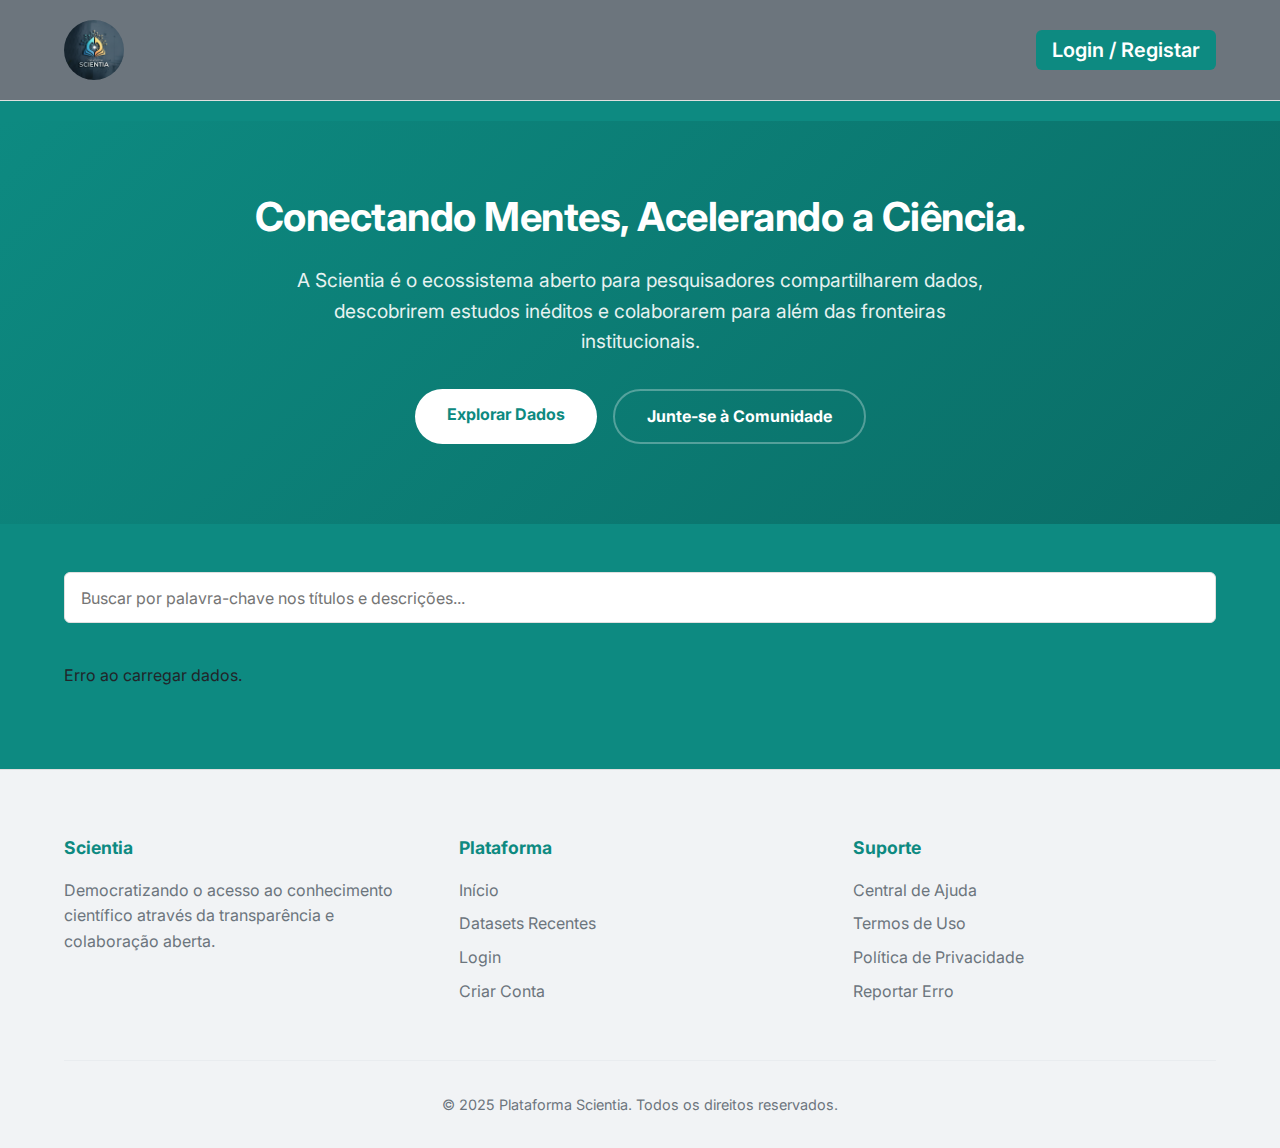
<file: index.html>
<!DOCTYPE html>
<html lang="pt-BR">
<head>
    <meta charset="UTF-8">
    <meta name="viewport" content="width=device-width, initial-scale=1.0">
    <title>Página Principal - Scientia</title>
    <link rel="stylesheet" href="style.css">
    <script src="script.js"></script>
    <script src="index.js"></script>
    <link rel="preconnect" href="https://fonts.googleapis.com">
    <link rel="preconnect" href="https://fonts.gstatic.com" crossorigin>
    <link href="https://fonts.googleapis.com/css2?family=Inter:ital,opsz,wght@0,14..32,100..900;1,14..32,100..900&display=swap" rel="stylesheet">
</head>
<body>
    <header class="header">
        <div class="container">
            <img src="logo.png" alt="Logo Scientia" title="Scientia Logo" class="logo">
            <nav class="main-nav" id="main-nav">
                <a href="login.html" class="btn btn-primary">Login</a>
            </nav>
        </div>
    </header>
    <section class="hero">
        <div class="container">
            <h1>Conectando Mentes, Acelerando a Ciência.</h1>
            <p>A Scientia é o ecossistema aberto para pesquisadores compartilharem dados, descobrirem estudos inéditos e colaborarem para além das fronteiras institucionais.</p>
            <div class="hero-btns">
                <a href="#search-section" class="btn-hero">Explorar Dados</a>
                <a href="registrar.html" class="btn-hero btn-outline">Junte-se à Comunidade</a>
            </div>
        </div>
    </section>
    <main class="main-content">
        <div class="container">
            
            <section class="search-section">
                <form id="search-form">
                    <input type="search" id="search-input" placeholder="Buscar por palavra-chave nos títulos e descrições...">
                </form>
            </section>

            <section class="upload-section" id="upload-section" style="display: none;">
                <a href="upload.html" class="btn btn-primary">Fazer Novo Upload de Dataset</a>
            </section>
            <section class="dataset-list" id="dataset-list-container">

            <section class="dataset-list">
                <h2>Datasets Recentes</h2>

                <article class="dataset-card">
                    <h3>Análise Comparativa de Amostras de Gelo Antártico</h3>
                    <p class="card-meta">
                        <span class="author">Por: Dr. Helena Santos</span>
                        <span class="date">Upload em: 20/10/2025</span>
                    </p>
                    <p class="description">
                        Este conjunto de dados contém medições de isótopos de oxigénio e dióxido de carbono 
                        de núcleos de gelo recolhidos durante a expedição...
                    </p>
                    <a href="#" class="btn btn-secondary">Ver Detalhes e Comentar</a>
                </article>

                <article class="dataset-card">
                    <h3>[Resultado Nulo] Efeito do Composto X-1A em Células Hepáticas</h3>
                    <p class="card-meta">
                        <span class="author">Por: Equipa BioResearch</span>
                        <span class="date">Upload em: 19/10/2025</span>
                    </p>
                    <p class="description">
                        Tentativa de replicar o estudo Y. O composto X-1A não demonstrou 
                        alteração estatisticamente significativa na viabilidade celular...
                    </p>
                    <a href="#" class="btn btn-secondary">Ver Detalhes e Comentar</a>
                </article>

                </section>
                
        </div>
    </main>
    <footer class="site-footer">
        <div class="container">
            <div class="footer-content">
                <div class="footer-col">
                    <h3>Scientia</h3>
                    <p>Democratizando o acesso ao conhecimento científico através da transparência e colaboração aberta.</p>
                </div>
                <div class="footer-col">
                    <h3>Plataforma</h3>
                    <ul>
                        <li><a href="index.html">Início</a></li>
                        <li><a href="index.html#dataset-list-container">Datasets Recentes</a></li>
                        <li><a href="login.html">Login</a></li>
                        <li><a href="registrar.html">Criar Conta</a></li>
                    </ul>
                </div>
                <div class="footer-col">
                    <h3>Suporte</h3>
                    <ul>
                        <li><a href="#">Central de Ajuda</a></li>
                        <li><a href="#">Termos de Uso</a></li>
                        <li><a href="#">Política de Privacidade</a></li>
                        <li><a href="#">Reportar Erro</a></li>
                    </ul>
                </div>
            </div>
            <div class="footer-bottom">
                <p>&copy; 2025 Plataforma Scientia. Todos os direitos reservados.</p>
            </div>
        </div>
    </footer>
</body>
</html>
</file>
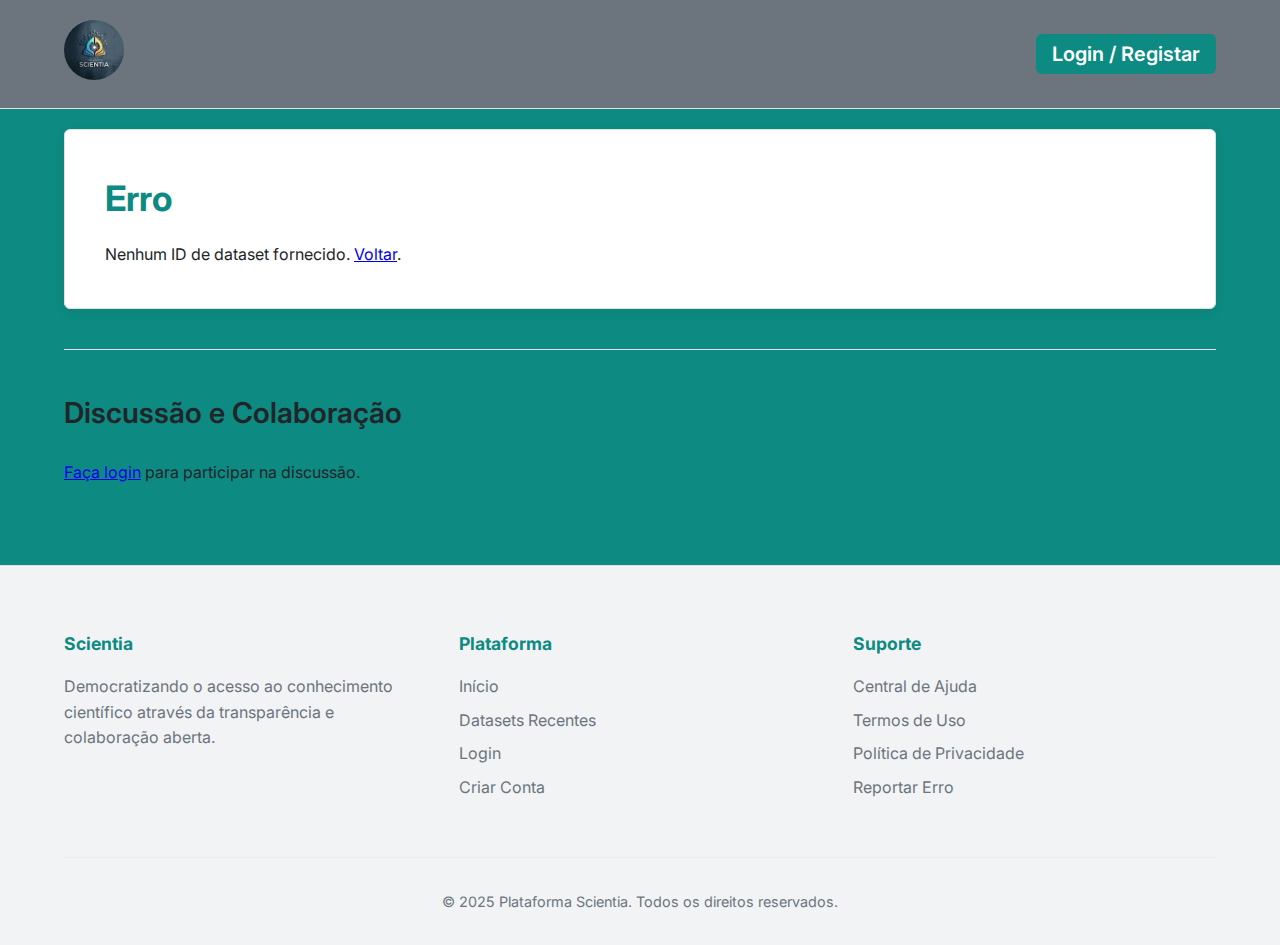
<file: detalhe.html>
<!DOCTYPE html>
<html lang="pt-br">
<head>
    <meta charset="UTF-8">
    <meta name="viewport" content="width=device-width, initial-scale=1.0">
    <title>Detalhe do Dataset - Plataforma Scientia</title>
    
    <link rel="preconnect" href="https://fonts.googleapis.com">
    <link rel="preconnect" href="https://fonts.gstatic.com" crossorigin>
    <link href="https://fonts.googleapis.com/css2?family=Inter:wght@300;400;600;700&display=swap" rel="stylesheet">

    <link rel="stylesheet" href="style.css">
    <link rel="stylesheet" href="detalhe.css"> 
</head>
<body>

    <header class="header">
        <div class="container">
            <a href="index.html">
                <img src="logo.png" alt="Scientia Logo" class="logo">
            </a>
            <nav class="main-nav" id="main-nav">
                </nav>
        </div>
    </header>

    <main class="main-content">
        <div class="container">
            
            <section id="detalhe-container">
                <p>A carregar detalhes do dataset...</p>
            </section>

            <hr class="separator">

            <section id="comentarios-container">
                <h2>Discussão e Colaboração</h2>
                
                <form id="comment-form" style="display: none;">
                    <textarea placeholder="Deixe um comentário..." required></textarea>
                    <button type="submit" class="btn btn-primary">Publicar Comentário</button>
                </form>
                <p id="comment-login-notice">
                    <a href="login.html">Faça login</a> para participar na discussão.
                </p>

                <div id="comment-list">
                    </div>
            </section>
        </div>
    </main>

    <script src="script.js"></script> 
    <script src="detalhe.js"></script>
    <footer class="site-footer">
        <div class="container">
            <div class="footer-content">
                <div class="footer-col">
                    <h3>Scientia</h3>
                    <p>Democratizando o acesso ao conhecimento científico através da transparência e colaboração aberta.</p>
                </div>
                <div class="footer-col">
                    <h3>Plataforma</h3>
                    <ul>
                        <li><a href="index.html">Início</a></li>
                        <li><a href="index.html#dataset-list-container">Datasets Recentes</a></li>
                        <li><a href="login.html">Login</a></li>
                        <li><a href="registrar.html">Criar Conta</a></li>
                    </ul>
                </div>
                <div class="footer-col">
                    <h3>Suporte</h3>
                    <ul>
                        <li><a href="#">Central de Ajuda</a></li>
                        <li><a href="#">Termos de Uso</a></li>
                        <li><a href="#">Política de Privacidade</a></li>
                        <li><a href="#">Reportar Erro</a></li>
                    </ul>
                </div>
            </div>
            <div class="footer-bottom">
                <p>&copy; 2025 Plataforma Scientia. Todos os direitos reservados.</p>
            </div>
        </div>
    </footer>
</body>
</html>
</file>
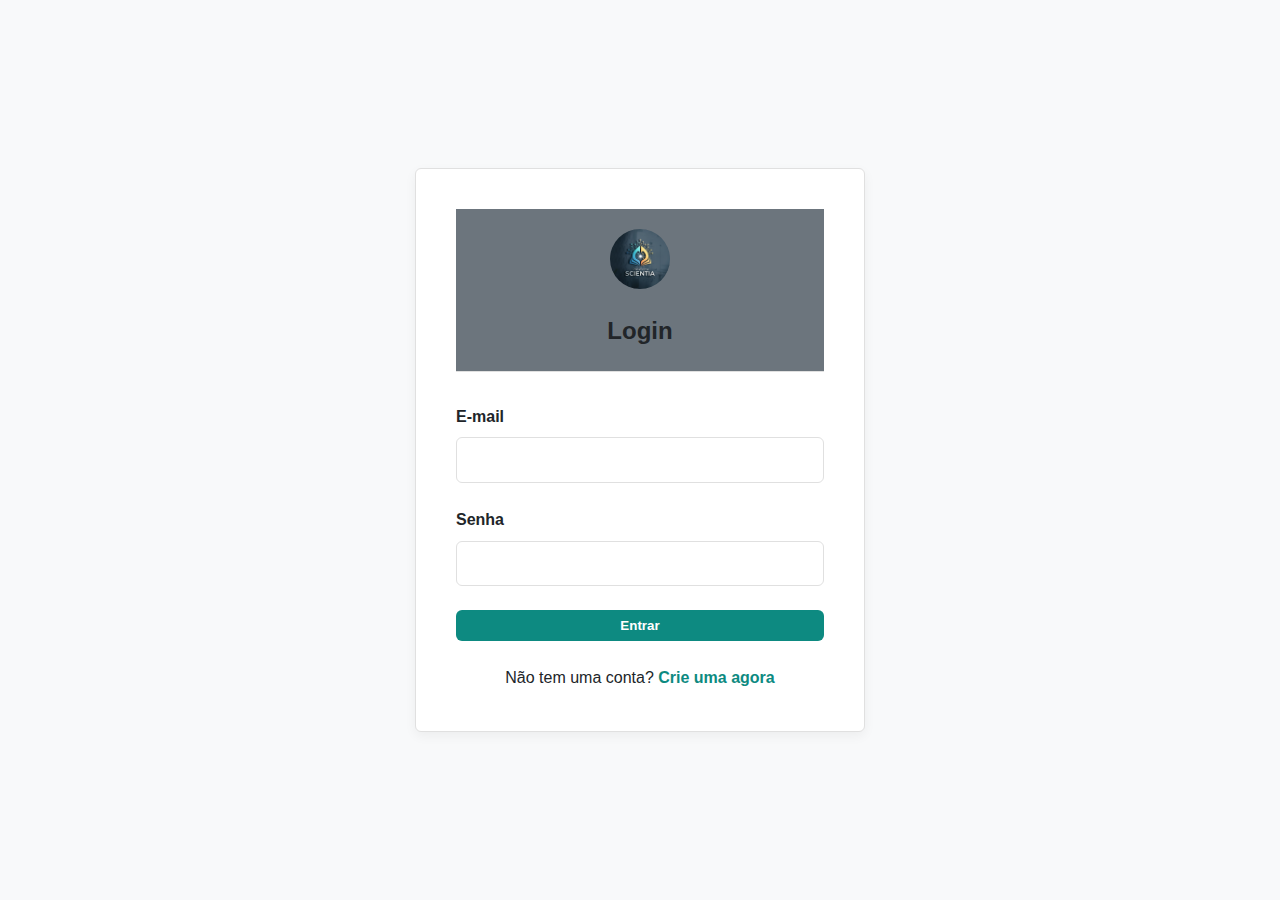
<file: login.html>
<!DOCTYPE html>
<html lang="pt-br">
<head>
    <meta charset="UTF-8">
    <meta name="viewport" content="width=device-width, initial-scale=1.0">
    <title>Login - Plataforma Scientia</title>
    <link rel="stylesheet" href="style.css"> <link rel="stylesheet" href="base.css">  
</head>
<body class="auth-body">

    <div class="auth-container">
        <header class="auth-header">
            <a href="index.html" class="logo"><img src="logo.png" alt="logo" class="logo"></a>
            <h1>Login</h1>
        </header>

        <div id="message-container" class="message"></div>

        <form id="login-form">
            <div class="form-group">
                <label for="email">E-mail</label>
                <input type="email" id="email" name="email" required>
            </div>

            <div class="form-group">
                <label for="senha">Senha</label>
                <input type="password" id="senha" name="senha" required>
            </div>

            <button type="submit" class="btn btn-primary" style="width: 100%;">Entrar</button>
        </form>

        <div class="auth-link">
            <p>Não tem uma conta? <a href="registrar.html">Crie uma agora</a></p>
        </div>
    </div>

    <script src="login.js"></script>
</body>
</html>
</file>
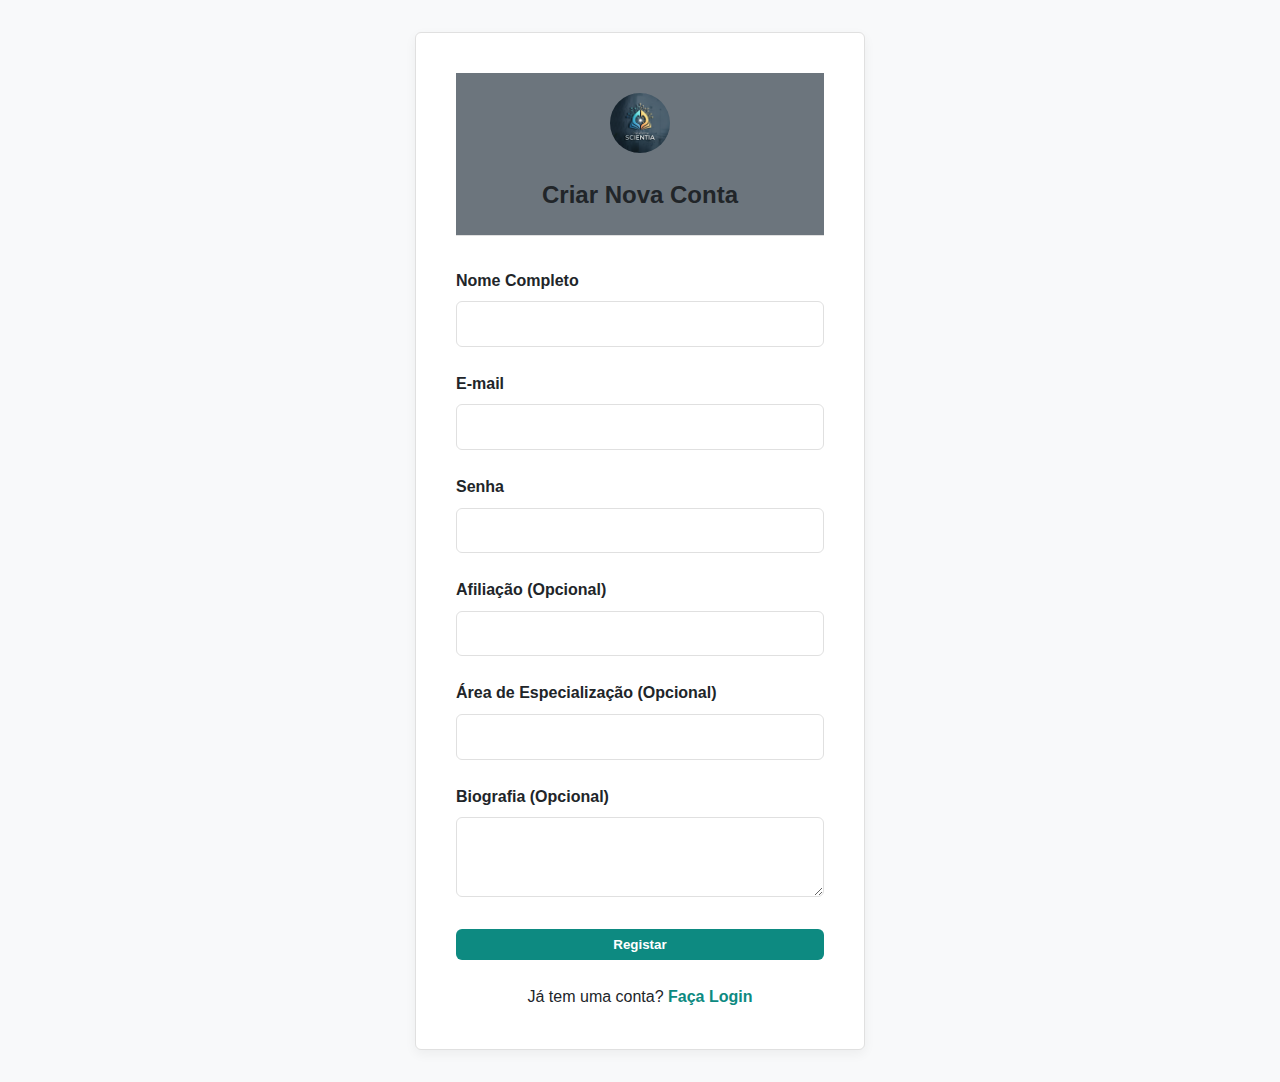
<file: registrar.html>
<!DOCTYPE html>
<html lang="pt-br">
<head>
    <meta charset="UTF-8">
    <meta name="viewport" content="width=device-width, initial-scale=1.0">
    <title>Criar Conta - Plataforma Scientia</title>
    <link rel="stylesheet" href="style.css"> <link rel="stylesheet" href="base.css">  
</head>
<body class="auth-body">

    <div class="auth-container">
        <header class="auth-header">
            <a href="index.html" class="logo"><img src="logo.png" alt="Scientia Logo" class="logo"></a>
            <h1>Criar Nova Conta</h1>
        </header>

        <div id="message-container" class="message"></div>

        <form id="register-form">
            <div class="form-group">
                <label for="nome">Nome Completo</label>
                <input type="text" id="nome" name="nome" required>
            </div>
            
            <div class="form-group">
                <label for="email">E-mail</label>
                <input type="email" id="email" name="email" required>
            </div>

            <div class="form-group">
                <label for="senha">Senha</label>
                <input type="password" id="senha" name="senha" required>
            </div>

            <div class="form-group">
                <label for="afiliacao">Afiliação (Opcional)</label>
                <input type="text" id="afiliacao" name="afiliacao">
            </div>

            <div class="form-group">
                <label for="area_especializacao">Área de Especialização (Opcional)</label>
                <input type="text" id="area_especializacao" name="area_especializacao">
            </div>

            <div class="form-group">
                <label for="biografia">Biografia (Opcional)</label>
                <textarea id="biografia" name="biografia"></textarea>
            </div>

            <button type="submit" class="btn btn-primary" style="width: 100%;">Registar</button>
        </form>

        <div class="auth-link">
            <p>Já tem uma conta? <a href="login.html">Faça Login</a></p>
        </div>
    </div>

    <script src="registrar.js"></script>
</body>
</html>
</file>
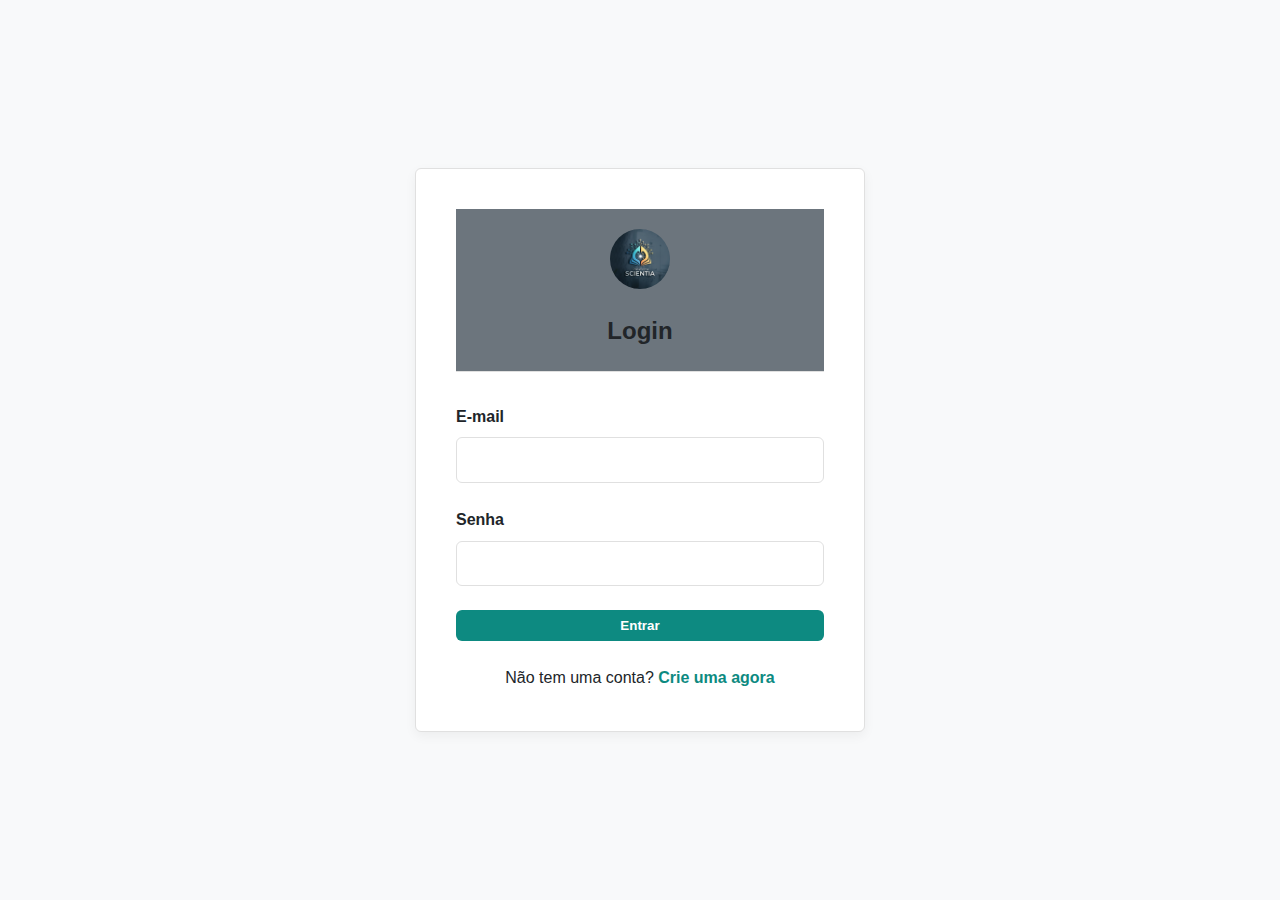
<file: upload.html>
<!DOCTYPE html>
<html lang="pt-br">
<head>
    <meta charset="UTF-8">
    <meta name="viewport" content="width=device-width, initial-scale=1.0">
    <title>Upload de Dataset - Plataforma Scientia</title>
    <link rel="stylesheet" href="style.css">
    <link rel="stylesheet" href="base.css"> </head>
<body class="auth-body">

    <div class="auth-container" style="max-width: 700px;">
        <header class="auth-header">
            <a href="index.html">
                <img src="logo.png" alt="Scientia Logo" class="logo">
            </a>
            <h1>Partilhar Novo Dataset</h1>
        </header>

        <div id="message-container" class="message"></div>

        <form id="upload-form">
            <div class="form-group">
                <label for="titulo">Título do Dataset</label>
                <input type="text" id="titulo" name="titulo" required>
            </div>
            
            <div class="form-group">
                <label for="descricao">Descrição (Contexto, Metodologia, etc.)</label>
                <textarea id="descricao" name="descricao" rows="5" required></textarea>
            </div>

            <div class="form-group">
                <label for="datasetFile">Ficheiro (Dataset, Script, Documento)</label>
                <input type="file" id="datasetFile" name="datasetFile" required>
            </div>

            <button type="submit" class="btn btn-primary" style="width: 100%;">Enviar Dataset</button>
        </form>
    </div>

    <script src="upload.js"></script>
</body>
</html>
</file>
<file: style.css>
* {
    margin: 0;
    padding: 0;
    box-sizing: border-box;
}
:root {
    /* Verde Científico (Teal) */
    --cor-principal: #0D8A81; 
    /* Verde Secundário (Mais escuro, para hovers/botões) */
    --cor-secundaria: #0A6D66;
    
    /* Neutros */
    --cor-fundo: #F8F9FA;         /* Off-white suave */
    --cor-branco: #FFFFFF;
    --cor-texto: #212529;         /* Cinza escuro (quase preto) */
    --cor-texto-secundario: #6C757D; /* Cinza claro */
    --cor-borda: #E0E0E0;         /* Cinza para bordas */

    /* Tipografia */
    --fonte-principal: 'Inter', sans-serif;
    
    /* Componentes */
    --raio-borda: 6px;
    --sombra-suave: 0 4px 12px rgba(0, 0, 0, 0.05);
}
body {
    font-family: 'Inter', sans-serif;
    background-color: #0D8A81;
    color: #212529;
    line-height: 1.6;
}

.container {
    width: 90%;
    max-width: 1200px;
    margin: 0 auto;
}

header {
    background-color: #6c757d;
    border-bottom: 1px solid #e0e0e0;
    padding: 20px 0;
    margin-bottom: 20px;
}
.logo {
    height: 60px;
    width: auto;
    border-radius: 50%;
}

.header .container {
    display: flex;
    justify-content: space-between;
    align-items: center;
}   

header img {
    max-width: 100px;
    height: auto;
}

header h2 {
    font-size: 24px;
    margin: 0;
}

nav a {
    font-size: 20px;
    font-weight: 700;
    color: #ffffff;
    text-decoration: none;
    margin-left: 20px;
    transition: color 0.3s ease;
}

nav a:hover {
    color: #0D8A81;
}

.btn {
    padding: 0.5rem 1rem;
    border: none;
    border-radius: var(--raio-borda);
    text-decoration: none;
    font-weight: 600;
    cursor: pointer;
    transition: all 0.3s ease;
}

.btn-primary {
    background-color: var(--cor-principal);
    color: var(--cor-branco);
}
.btn-primary:hover {
    background-color: var(--cor-secundaria);
}

.btn-secondary {
    background-color: transparent;
    color: var(--cor-principal);
    border: 1px solid var(--cor-borda);
    padding: 0.4rem 0.8rem;
}
.btn-secondary:hover {
    background-color: var(--cor-fundo);
    border-color: var(--cor-principal);
}

.search-section {
    margin-bottom: 2.5rem;
}

.search-section input[type="search"] {
    width: 100%;
    padding: 0.9rem 1rem;
    font-size: 1rem;
    font-family: var(--fonte-principal);
    border: 1px solid var(--cor-borda);
    border-radius: var(--raio-borda);
    color: var(--cor-texto);
}

.search-section input[type="search"]:focus {
    outline: none;
    border-color: var(--cor-principal);
    box-shadow: 0 0 0 3px rgba(13, 138, 129, 0.1);
}

.dataset-list h2 {
    font-weight: 600;
    margin-bottom: 1.5rem;
    border-bottom: 1px solid var(--cor-borda);
    padding-bottom: 0.5rem;
}

.dataset-card {
    background-color: var(--cor-branco);
    border: 1px solid var(--cor-borda);
    border-radius: var(--raio-borda);
    padding: 2rem;
    margin-bottom: 1.5rem;
    box-shadow: var(--sombra-suave);
    transition: box-shadow 0.3s ease;
}

.dataset-card:hover {
    box-shadow: 0 6px 16px rgba(0, 0, 0, 0.08);
}

.dataset-card h3 {
    color: var(--cor-principal);
    font-weight: 600;
    margin-bottom: 0.5rem;
}

.card-meta {
    font-size: 0.9rem;
    color: var(--cor-texto-secundario);
    margin-bottom: 1rem;
}
.card-meta .author {
    font-weight: 600;
}
.card-meta .date {
    margin-left: 1rem;
}

.dataset-card .description {
    margin-bottom: 1.5rem;
    font-size: 1rem;
    color: var(--cor-texto);
}

.main-nav .welcome-message {
    font-weight: 600;
    color: #F8F9FA;
    margin-right: 1.5rem;
    font-size: 0.95rem;
}

/* Novo estilo para a secção de upload */
.upload-section {
    text-align: center;
    margin-bottom: 2.5rem;
    border-bottom: 1px solid var(--cor-borda);
    padding-bottom: 2.5rem;
}

.hero {
    background: linear-gradient(135deg, var(--cor-principal) 0%, var(--cor-secundaria) 100%);
    color: var(--cor-branco);
    padding: 4rem 0 5rem 0;
    text-align: center;
    margin-bottom: 3rem;
}

.hero h1 {
    font-size: 2.5rem;
    font-weight: 700;
    margin-bottom: 1rem;
    letter-spacing: -0.5px;
}

.hero p {
    font-size: 1.2rem;
    max-width: 700px;
    margin: 0 auto 2rem auto;
    opacity: 0.9;
    line-height: 1.6;
}

.hero-btns {
    display: flex;
    justify-content: center;
    gap: 1rem;
}

.btn-hero {
    background-color: var(--cor-branco);
    color: var(--cor-principal);
    padding: 0.8rem 2rem;
    border-radius: 50px;
    font-weight: 700;
    text-decoration: none;
    transition: transform 0.2s ease, box-shadow 0.2s ease;
}

.btn-hero:hover {
    transform: translateY(-3px);
    box-shadow: 0 5px 15px rgba(0,0,0,0.2);
}

.btn-outline {
    background-color: transparent;
    border: 2px solid rgba(255, 255, 255, 0.3);
    color: var(--cor-branco);
}

.btn-outline:hover {
    background-color: rgba(255, 255, 255, 0.1);
    border-color: var(--cor-branco);
}

.site-footer {
    background-color: #f1f3f5;
    border-top: 1px solid var(--cor-borda);
    padding: 4rem 0 2rem 0;
    margin-top: 5rem;
    color: var(--cor-texto-secundario);
}

.footer-content {
    display: grid;
    grid-template-columns: repeat(auto-fit, minmax(200px, 1fr));
    gap: 2rem;
    margin-bottom: 3rem;
}

.footer-col h3 {
    color: var(--cor-principal);
    margin-bottom: 1rem;
    font-size: 1.1rem;
}

.footer-col ul {
    list-style: none;
}

.footer-col ul li {
    margin-bottom: 0.5rem;
}

.footer-col a {
    color: var(--cor-texto-secundario);
    text-decoration: none;
    transition: color 0.2s;
}

.footer-col a:hover {
    color: var(--cor-principal);
}

.footer-bottom {
    text-align: center;
    padding-top: 2rem;
    border-top: 1px solid #e9ecef;
    font-size: 0.9rem;
}
</file>
<file: detalhe.css>
/* Estilos para a página de detalhe */

#detalhe-container {
    background-color: var(--cor-branco);
    padding: 2.5rem;
    border-radius: var(--raio-borda);
    box-shadow: var(--sombra-suave);
    border: 1px solid var(--cor-borda);
    margin-bottom: 2.5rem;
}

#detalhe-container h1 {
    color: var(--cor-principal);
    font-size: 2.2rem;
    font-weight: 700;
    margin-bottom: 1rem;
}

.meta-info {
    font-size: 1rem;
    color: var(--cor-texto-secundario);
    margin-bottom: 2rem;
}
.meta-info strong {
    color: var(--cor-texto);
}

.dataset-descricao {
    line-height: 1.7;
    font-size: 1.1rem;
    margin-bottom: 2.5rem;
}

/* O botão de download */
.btn-download {
    display: inline-block;
    padding: 0.8rem 1.5rem;
    font-size: 1.1rem;
    background-color: var(--cor-principal);
    color: var(--cor-branco);
    text-decoration: none;
    border-radius: var(--raio-borda);
    font-weight: 600;
    transition: background-color 0.3s ease;
}
.btn-download:hover {
    background-color: var(--cor-secundaria);
}

/* Separador */
.separator {
    border: 0;
    border-top: 1px solid var(--cor-borda);
    margin: 2.5rem 0;
}

/* Secção de Comentários */
#comentarios-container h2 {
    font-size: 1.8rem;
    font-weight: 600;
    margin-bottom: 1.5rem;
}

#comment-form {
    margin-bottom: 2rem;
}
#comment-form textarea {
    width: 100%;
    min-height: 100px;
    padding: 1rem;
    font-family: var(--fonte-principal);
    border: 1px solid var(--cor-borda);
    border-radius: var(--raio-borda);
    margin-bottom: 1rem;
    font-size: 1rem;
}
#comment-list {
    margin-top: 2rem;
}

.comment-card {
    background-color: var(--cor-fundo); /* Um cinza muito claro */
    border: 1px solid var(--cor-borda);
    border-radius: var(--raio-borda);
    padding: 1.5rem;
    margin-bottom: 1rem;
}

.comment-card strong {
    color: var(--cor-principal);
    font-size: 1.1rem;
    display: block;
    margin-bottom: 0.5rem;
}

.comment-card p {
    margin-bottom: 0.75rem;
    line-height: 1.6;
}

.comment-card small {
    color: var(--cor-texto-secundario);
    font-size: 0.9rem;
}
.btn-bloqueado {
    background-color: #95a5a6 !important; /* Cinza */
    cursor: not-allowed;
}
.btn-bloqueado:hover {
    background-color: #7f8c8d !important;
}
</file>
<file: base.css>
/* Importa as variáveis de design do nosso style.css principal */
@import url('style.css'); 

/* --- Layout de Formulário Centralizado --- */
.auth-body {
    font-family: var(--fonte-principal);
    background-color: var(--cor-fundo);
    color: var(--cor-texto);
    
    /* Magia para centrar o conteúdo */
    display: flex;
    flex-direction: column;
    align-items: center;
    justify-content: center;
    min-height: 100vh;
    padding: 2rem;
}

.auth-container {
    width: 100%;
    max-width: 450px;
    padding: 2.5rem;
    background-color: var(--cor-branco);
    border-radius: var(--raio-borda);
    box-shadow: var(--sombra-suave);
    border: 1px solid var(--cor-borda);
}

.auth-header {
    text-align: center;
    margin-bottom: 2rem;
}

.auth-header .logo {
    font-size: 2rem;
    font-weight: 700;
    color: var(--cor-principal);
    text-decoration: none;
}

.auth-header h1 {
    margin-top: 0.5rem;
    font-size: 1.5rem;
    font-weight: 600;
}

/* --- Estilos de Formulário --- */
.form-group {
    margin-bottom: 1.5rem;
}

.form-group label {
    display: block;
    font-weight: 600;
    margin-bottom: 0.5rem;
    color: var(--cor-texto);
}

.form-group input,
.form-group textarea {
    width: 100%;
    padding: 0.8rem 1rem;
    font-size: 1rem;
    font-family: var(--fonte-principal);
    border: 1px solid var(--cor-borda);
    border-radius: var(--raio-borda);
}

.form-group textarea {
    min-height: 80px;
    resize: vertical;
}

.form-group input:focus {
    outline: none;
    border-color: var(--cor-principal);
    box-shadow: 0 0 0 3px rgba(13, 138, 129, 0.1);
}

/* Links e Mensagens */
.auth-link {
    text-align: center;
    margin-top: 1.5rem;
}

.auth-link a {
    color: var(--cor-principal);
    text-decoration: none;
    font-weight: 600;
}

/* Mensagens de erro ou sucesso */
.message {
    padding: 1rem;
    margin-bottom: 1rem;
    border-radius: var(--raio-borda);
    text-align: center;
    font-weight: 600;
    display: none; /* Começa escondido */
}

.message.success {
    background-color: #e0f2f1; /* Verde claro */
    color: var(--cor-secundaria);
    display: block;
}

.message.error {
    background-color: #ffebee; /* Vermelho claro */
    color: #c62828; /* Vermelho escuro */
    display: block;
}
</file>
